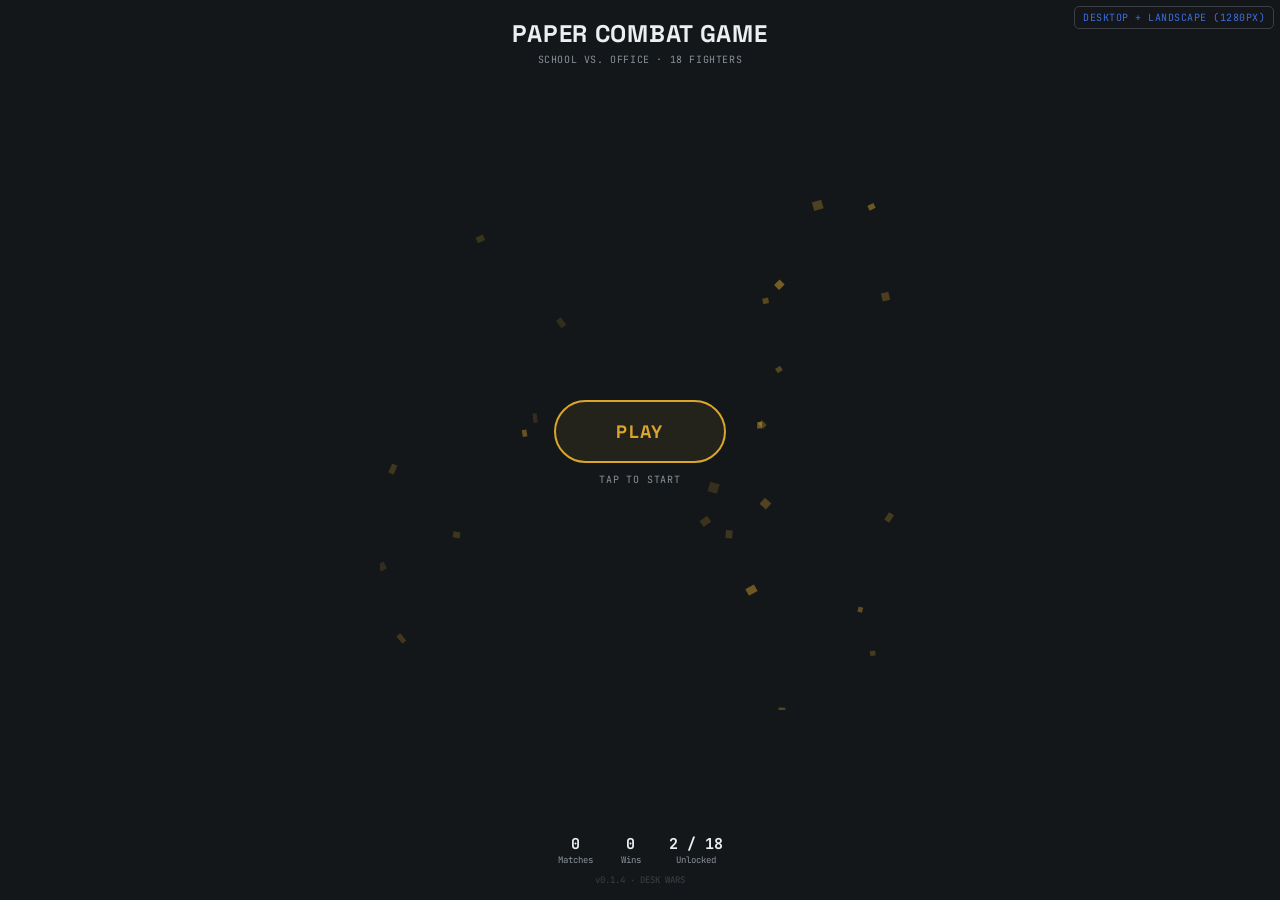
<file: index.html>
<!DOCTYPE html>
<html lang="en">
<head>
<meta charset="UTF-8">
<meta name="viewport" content="width=device-width, initial-scale=1, maximum-scale=1, user-scalable=no, viewport-fit=cover">
<title>Paper Combat Game</title>
<meta name="description" content="Paper Combat Game — a paper puppet fighting/platforming game. School vs. Office, 18 fighters.">
<meta name="theme-color" content="#14171A">
<link rel="preconnect" href="https://fonts.googleapis.com">
<link rel="preconnect" href="https://fonts.gstatic.com" crossorigin>
<link href="https://fonts.googleapis.com/css2?family=Space+Grotesk:wght@400;500;700&family=JetBrains+Mono:wght@400;500;700&display=swap" rel="stylesheet">
<link rel="stylesheet" href="app.css">
</head>
<body>

<div class="app">

  <!-- Dev/QA aid: shows which CSS breakpoint is currently matching, so a
       media query written for one screen but missed on another (the
       recurring bug pattern in this project) is visible at a glance on
       every screen without having to open devtools. -->
  <div class="mode-badge" id="mode-badge"></div>

  <!-- ============ SCREEN 1: TITLE ============ -->
  <section class="screen active" id="screen-title">
    <canvas id="particle-canvas"></canvas>

    <div class="title-top">
      <h1>PAPER COMBAT GAME</h1>
      <div class="tagline">School vs. Office &middot; 18 Fighters</div>
    </div>

    <div class="title-center">
      <button id="play-btn">Play</button>
      <div id="play-sub">Tap to Start</div>
    </div>

    <div class="title-footer">
      <div class="footer-stats">
        <div class="stat"><b id="stat-matches-title">0</b>Matches</div>
        <div class="stat"><b id="stat-wins-title">0</b>Wins</div>
        <div class="stat"><b>2 / 18</b>Unlocked</div>
      </div>
      <div class="footer-version" id="version-tag" role="button" tabindex="0">v0.1.0-prototype &middot; DESK WARS</div>
    </div>
  </section>

  <!-- ============ SCREEN 2: CHARACTER SELECT ============ -->
  <section class="screen" id="screen-select">
    <div class="cs-header">
      <h2>Select Fighters</h2>
      <button class="back-btn" data-goto="screen-title">Back</button>
    </div>

    <div class="tier-tabs">
      <button class="tier-tab active" data-tier="school">School</button>
      <button class="tier-tab" data-tier="office">Office</button>
    </div>

    <div class="roster-wrap">
      <div class="roster-grid" id="roster-grid"></div>
    </div>

    <div class="select-footer">
      <div class="select-hint" id="select-hint">Selecting for Player 1</div>
      <div class="slots">
        <div class="slot p1 active-slot" id="slot-p1">
          <div class="slot-label">PLAYER 1</div>
          <div class="slot-fighter">&mdash;</div>
          <div class="slot-sub">&nbsp;</div>
        </div>
        <div class="slot p2" id="slot-p2">
          <div class="slot-label">PLAYER 2</div>
          <div class="slot-fighter">&mdash;</div>
          <div class="slot-sub">&nbsp;</div>
          <button class="cpu-toggle active" id="cpu-toggle">CPU: ON</button>
        </div>
      </div>
      <div class="mode-btns">
        <button id="platform-mode-btn" disabled>Platform View</button>
        <button id="battle-mode-btn" disabled>Battle</button>
      </div>
    </div>
  </section>

  <!-- ============ SCREEN 3: BATTLE ============ -->
  <section class="screen" id="screen-battle">
    <div class="battle-main">
      <div class="battle-hud">
        <div class="hp-block p1">
          <div class="hp-name" id="hud-p1-name">P1</div>
          <div class="hp-bar-track"><div class="hp-bar-fill" id="hud-p1-bar"></div></div>
          <div class="hp-cond" id="hud-p1-cond">Pristine</div>
        </div>
        <div class="round-timer" id="round-timer">60</div>
        <div class="hp-block p2">
          <div class="hp-name" id="hud-p2-name">P2 (CPU)</div>
          <div class="hp-bar-track"><div class="hp-bar-fill" id="hud-p2-bar"></div></div>
          <div class="hp-cond" id="hud-p2-cond">Pristine</div>
        </div>
      </div>

      <div id="battle-arena">
        <div id="battle-callout">Idle</div>
        <div id="battle-ground"></div>
        <div class="b-fighter p1" id="b-fighter-p1"></div>
        <div class="b-fighter p2" id="b-fighter-p2"></div>
        <div id="kb-hint">Keyboard: Arrows move &middot; D attack &middot; A defend &middot; S move-action &middot; W special</div>
      </div>
    </div>

    <div class="battle-controls">
      <div class="pad" id="b-dpad">
        <div class="empty"></div><button data-dir="up">&uarr;</button><div class="empty"></div>
        <button data-dir="left">&larr;</button><div class="empty"></div><button data-dir="right">&rarr;</button>
        <div class="empty"></div><button data-dir="down">&darr;</button><div class="empty"></div>
      </div>
      <button class="exit-battle" data-goto="screen-select">Exit</button>
      <div class="diamond">
        <button class="diamond-btn pos-top color-special" id="b-special" data-action="special"></button>
        <button class="diamond-btn pos-left color-defend" id="b-defend" data-action="defend"></button>
        <button class="diamond-btn pos-right color-attack" id="b-attack" data-action="attack"></button>
        <button class="diamond-btn pos-bottom color-movement" id="b-movement" data-action="movement"></button>
      </div>
    </div>
  </section>

  <!-- ============ SCREEN 4: PLATFORM VIEW (Player 1 solo) ============ -->
  <section class="screen" id="screen-platform">
    <div class="cs-header">
      <h2>Platform View &mdash; <span id="pf-fighter-name">&mdash;</span></h2>
      <button class="back-btn" data-goto="screen-select">Back</button>
    </div>

    <div class="battle-main">
      <div id="pf-arena">
        <div id="pf-callout">Idle</div>
        <div id="pf-dir-label">dir: neutral &middot; ground</div>
        <div id="pf-anim-state">anim: idle</div>
        <div id="pf-ground"></div>
        <div id="pf-landmarks"></div>
        <div id="pf-fighter"></div>
        <div id="pf-kb-hint">Keyboard: Arrows move &middot; D attack &middot; A defend &middot; S move-action &middot; W special</div>
      </div>
    </div>

    <div class="battle-controls">
      <div class="pad" id="pf-dpad">
        <div class="empty"></div><button data-dir="up">&uarr;</button><div class="empty"></div>
        <button data-dir="left">&larr;</button><div class="empty"></div><button data-dir="right">&rarr;</button>
        <div class="empty"></div><button data-dir="down">&darr;</button><div class="empty"></div>
      </div>
      <button class="exit-battle" data-goto="screen-select">Exit</button>
      <div class="diamond">
        <button class="diamond-btn pos-top color-special" id="pf-special" data-action="special"></button>
        <button class="diamond-btn pos-left color-defend" id="pf-defend" data-action="defend"></button>
        <button class="diamond-btn pos-right color-attack" id="pf-attack" data-action="attack"></button>
        <button class="diamond-btn pos-bottom color-movement" id="pf-movement" data-action="movement"></button>
      </div>
    </div>
  </section>

  <!-- ============ VERSION HISTORY MODAL ============ -->
  <div class="modal-overlay" id="version-modal">
    <div class="modal-box">
      <div class="modal-header">
        <h3>Version History</h3>
        <button class="modal-close" id="version-modal-close" aria-label="Close">&times;</button>
      </div>
      <div class="modal-body" id="version-modal-body"></div>
    </div>
  </div>

</div>

<script src="app.js"></script>
</body>
</html>
</file>
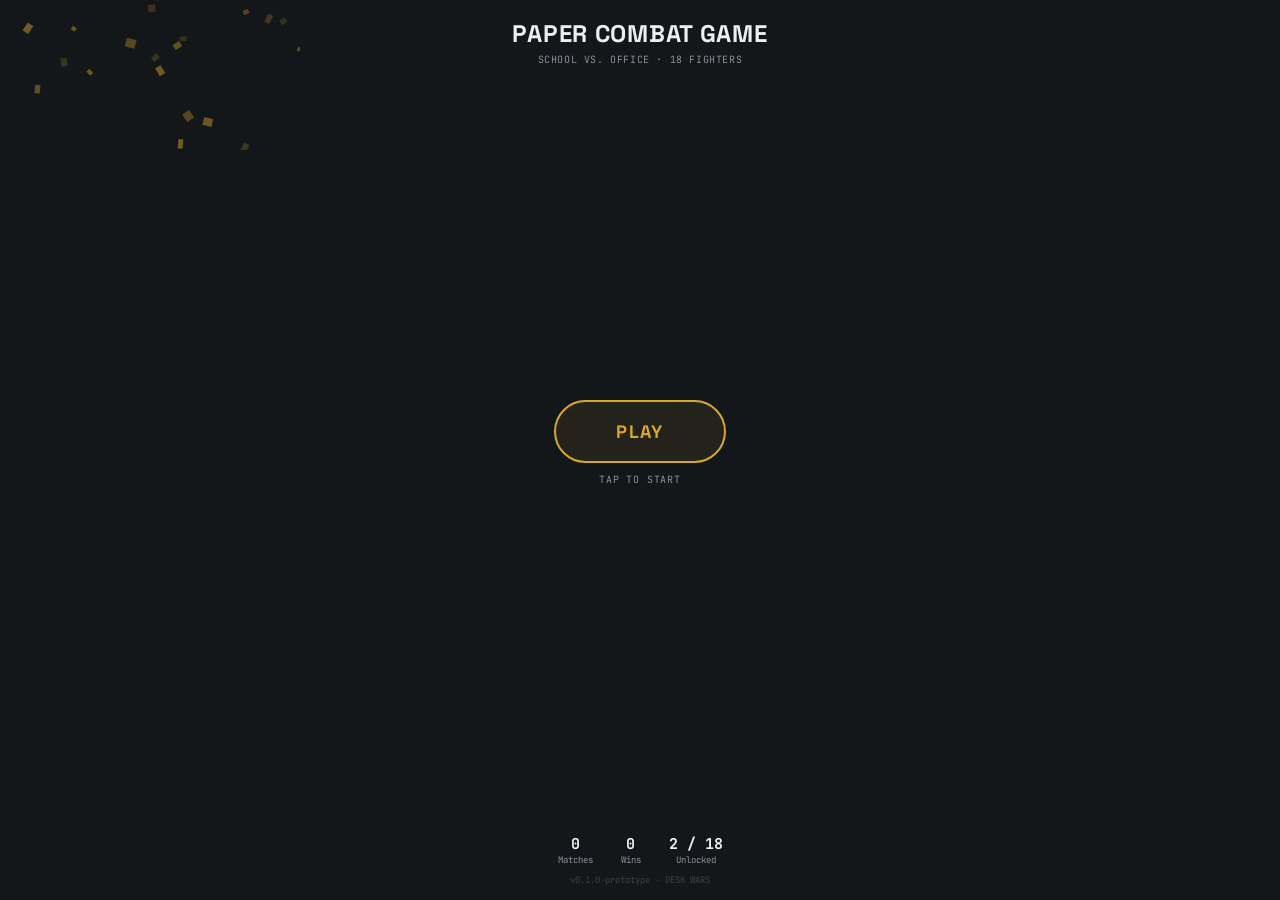
<file: paper-combat-game/index.html>
<!DOCTYPE html>
<html lang="en">
<head>
<meta charset="UTF-8">
<meta name="viewport" content="width=device-width, initial-scale=1, maximum-scale=1, user-scalable=no, viewport-fit=cover">
<title>Paper Combat Game</title>
<meta name="description" content="Paper Combat Game — a paper puppet fighting/platforming game. School vs. Office, 18 fighters.">
<meta name="theme-color" content="#14171A">
<link rel="preconnect" href="https://fonts.googleapis.com">
<link rel="preconnect" href="https://fonts.gstatic.com" crossorigin>
<link href="https://fonts.googleapis.com/css2?family=Space+Grotesk:wght@400;500;700&family=JetBrains+Mono:wght@400;500;700&display=swap" rel="stylesheet">
<link rel="stylesheet" href="app.css">
</head>
<body>

<div class="app">

  <!-- ============ SCREEN 1: TITLE ============ -->
  <section class="screen active" id="screen-title">
    <canvas id="particle-canvas"></canvas>

    <div class="title-top">
      <h1>PAPER COMBAT GAME</h1>
      <div class="tagline">School vs. Office &middot; 18 Fighters</div>
    </div>

    <div class="title-center">
      <button id="play-btn">Play</button>
      <div id="play-sub">Tap to Start</div>
    </div>

    <div class="title-footer">
      <div class="footer-stats">
        <div class="stat"><b id="stat-matches-title">0</b>Matches</div>
        <div class="stat"><b id="stat-wins-title">0</b>Wins</div>
        <div class="stat"><b>2 / 18</b>Unlocked</div>
      </div>
      <div class="footer-version">v0.1.0-prototype &middot; DESK WARS</div>
    </div>
  </section>

  <!-- ============ SCREEN 2: CHARACTER SELECT ============ -->
  <section class="screen" id="screen-select">
    <div class="cs-header">
      <h2>Select Fighters</h2>
      <button class="back-btn" data-goto="screen-title">Back</button>
    </div>

    <div class="tier-tabs">
      <button class="tier-tab active" data-tier="school">School</button>
      <button class="tier-tab" data-tier="office">Office</button>
    </div>

    <div class="roster-wrap">
      <div class="roster-grid" id="roster-grid"></div>
    </div>

    <div class="select-footer">
      <div class="select-hint" id="select-hint">Selecting for Player 1</div>
      <div class="slots">
        <div class="slot p1 active-slot" id="slot-p1">
          <div class="slot-label">PLAYER 1</div>
          <div class="slot-fighter">&mdash;</div>
          <div class="slot-sub">&nbsp;</div>
        </div>
        <div class="slot p2" id="slot-p2">
          <div class="slot-label">PLAYER 2</div>
          <div class="slot-fighter">&mdash;</div>
          <div class="slot-sub">&nbsp;</div>
          <button class="cpu-toggle active" id="cpu-toggle">CPU: ON</button>
        </div>
      </div>
      <div class="mode-btns">
        <button id="platform-mode-btn" disabled>Platform View</button>
        <button id="battle-mode-btn" disabled>Battle</button>
      </div>
    </div>
  </section>

  <!-- ============ SCREEN 3: BATTLE ============ -->
  <section class="screen" id="screen-battle">
    <div class="battle-main">
      <div class="battle-hud">
        <div class="hp-block p1">
          <div class="hp-name" id="hud-p1-name">P1</div>
          <div class="hp-bar-track"><div class="hp-bar-fill" id="hud-p1-bar"></div></div>
          <div class="hp-cond" id="hud-p1-cond">Pristine</div>
        </div>
        <div class="round-timer" id="round-timer">60</div>
        <div class="hp-block p2">
          <div class="hp-name" id="hud-p2-name">P2 (CPU)</div>
          <div class="hp-bar-track"><div class="hp-bar-fill" id="hud-p2-bar"></div></div>
          <div class="hp-cond" id="hud-p2-cond">Pristine</div>
        </div>
      </div>

      <div id="battle-arena">
        <div id="battle-callout">Idle</div>
        <div id="battle-ground"></div>
        <div class="b-fighter p1" id="b-fighter-p1"></div>
        <div class="b-fighter p2" id="b-fighter-p2"></div>
        <div id="kb-hint">Keyboard: Arrows move &middot; D attack &middot; A defend &middot; S move-action &middot; W special</div>
      </div>
    </div>

    <div class="battle-controls">
      <div class="pad" id="b-dpad">
        <div class="empty"></div><button data-dir="up">&uarr;</button><div class="empty"></div>
        <button data-dir="left">&larr;</button><div class="empty"></div><button data-dir="right">&rarr;</button>
        <div class="empty"></div><button data-dir="down">&darr;</button><div class="empty"></div>
      </div>
      <button class="exit-battle" data-goto="screen-select">Exit</button>
      <div class="diamond">
        <button class="diamond-btn pos-top color-special" id="b-special" data-action="special"></button>
        <button class="diamond-btn pos-left color-defend" id="b-defend" data-action="defend"></button>
        <button class="diamond-btn pos-right color-attack" id="b-attack" data-action="attack"></button>
        <button class="diamond-btn pos-bottom color-movement" id="b-movement" data-action="movement"></button>
      </div>
    </div>
  </section>

  <!-- ============ SCREEN 4: PLATFORM VIEW (Player 1 solo) ============ -->
  <section class="screen" id="screen-platform">
    <div class="cs-header">
      <h2>Platform View &mdash; <span id="pf-fighter-name">&mdash;</span></h2>
      <button class="back-btn" data-goto="screen-select">Back</button>
    </div>

    <div class="battle-main">
      <div id="pf-arena">
        <div id="pf-callout">Idle</div>
        <div id="pf-dir-label">dir: neutral &middot; ground</div>
        <div id="pf-anim-state">anim: idle</div>
        <div id="pf-ground"></div>
        <div id="pf-landmarks"></div>
        <div id="pf-fighter"></div>
        <div id="pf-kb-hint">Keyboard: Arrows move &middot; D attack &middot; A defend &middot; S move-action &middot; W special</div>
      </div>
    </div>

    <div class="battle-controls">
      <div class="pad" id="pf-dpad">
        <div class="empty"></div><button data-dir="up">&uarr;</button><div class="empty"></div>
        <button data-dir="left">&larr;</button><div class="empty"></div><button data-dir="right">&rarr;</button>
        <div class="empty"></div><button data-dir="down">&darr;</button><div class="empty"></div>
      </div>
      <button class="exit-battle" data-goto="screen-select">Exit</button>
      <div class="diamond">
        <button class="diamond-btn pos-top color-special" id="pf-special" data-action="special"></button>
        <button class="diamond-btn pos-left color-defend" id="pf-defend" data-action="defend"></button>
        <button class="diamond-btn pos-right color-attack" id="pf-attack" data-action="attack"></button>
        <button class="diamond-btn pos-bottom color-movement" id="pf-movement" data-action="movement"></button>
      </div>
    </div>
  </section>

</div>

<script src="app.js"></script>
</body>
</html>
</file>
<file: app.css>
:root {
    --bg: #14171A;
    --panel: #1C2024;
    --panel-2: #22262B;
    --border: #2A2F34;
    --border-strong: #3A4046;
    --text: #ECEEF0;
    --text-dim: #8A9199;
    --rush: #D9A62B;
    --bruiser: #E0653A;
    --zoner: #3B6FE0;
    --atk: #D9463C;
    --def: #3B6FE0;
    --mov: #D9A62B;
    --spc: #33B76A;
    --safe-t: env(safe-area-inset-top, 0px);
    --safe-b: env(safe-area-inset-bottom, 0px);
    --safe-l: env(safe-area-inset-left, 0px);
    --safe-r: env(safe-area-inset-right, 0px);
  }
  * { box-sizing: border-box; -webkit-tap-highlight-color: transparent; }
  html, body {
    margin: 0; padding: 0; height: 100%;
    background: var(--bg); color: var(--text);
    font-family: 'Space Grotesk', system-ui, sans-serif;
    overscroll-behavior: none; touch-action: manipulation;
  }
  button {
    font-family: inherit; background: var(--panel-2); color: var(--text);
    border: 1px solid var(--border); cursor: pointer; user-select: none;
  }
  button:active { background: var(--border); }

  .app {
    position: relative; width: 100%;
    height: 100vh;                 /* fallback for tools/browsers without reliable dvh */
    height: calc(var(--vh, 1vh) * 100); /* JS-measured, most reliable cross-context */
    overflow: hidden;
  }
  .screen {
    position: absolute; inset: 0;
    display: none;
    flex-direction: column;
    padding: calc(var(--safe-t) + 14px) calc(var(--safe-r) + 14px) calc(var(--safe-b) + 14px) calc(var(--safe-l) + 14px);
  }
  .screen.active { display: flex; }

  /* ================= Dev aid: layout-mode badge ================= */
  /* Reads which CSS breakpoint below is currently matching (see app.js
     updateModeBadge()) so a missing rule on one screen is obvious without
     opening devtools. Sits above every screen, including modals. */
  .mode-badge {
    position: fixed;
    top: calc(var(--safe-t) + 6px);
    right: calc(var(--safe-r) + 6px);
    z-index: 80;
    pointer-events: none;
    font-family: 'JetBrains Mono', monospace;
    font-size: 8px;
    letter-spacing: 0.05em;
    text-transform: uppercase;
    color: var(--zoner);
    background: rgba(20,23,26,0.75);
    border: 1px solid var(--border-strong);
    border-radius: 5px;
    padding: 3px 6px;
  }

  /* ================= Screen 1: Title ================= */
  #screen-title { padding: 0; }
  #particle-canvas {
    position: absolute; z-index: 0;
    top: 50%; left: 50%;
    width: min(80vmin, 520px);
    height: min(80vmin, 520px);
    transform: translate(-50%, -50%);
  }

  .title-top {
    position: relative; z-index: 2; flex: 0 0 auto;
    padding: calc(var(--safe-t) + 18px) 16px 0;
    text-align: center;
  }
  .title-top h1 {
    margin: 0 0 4px;
    font-size: clamp(18px, 5vw, 24px); font-weight: 700; letter-spacing: 0.03em;
  }
  .title-top .tagline {
    font-family: 'JetBrains Mono', monospace; font-size: 10px; color: var(--text-dim);
    letter-spacing: 0.06em; text-transform: uppercase;
  }

  .title-center {
    position: relative; z-index: 2;
    flex: 1;
    display: flex; flex-direction: column; align-items: center; justify-content: center;
    gap: 10px;
    min-height: 0;
  }
  #play-btn {
    padding: clamp(14px, 4vw, 18px) clamp(40px, 12vw, 60px);
    font-size: clamp(15px, 3.5vw, 18px); font-weight: 700;
    letter-spacing: 0.08em; border-radius: 34px; border: 2px solid var(--rush);
    color: var(--rush); background: rgba(217,166,43,0.08);
    text-transform: uppercase;
  }
  #play-btn:active { background: var(--rush); color: #14171A; }
  #play-sub { font-family: 'JetBrains Mono', monospace; font-size: 10px; color: var(--text-dim); letter-spacing: 0.08em; text-transform: uppercase; }

  .title-footer {
    position: relative; z-index: 2; flex: 0 0 auto;
    padding: 14px calc(var(--safe-r) + 16px) calc(var(--safe-b) + 14px) calc(var(--safe-l) + 16px);
    background: linear-gradient(180deg, transparent, rgba(20,23,26,0.85) 40%, var(--bg) 100%);
  }
  .footer-stats {
    display: flex; justify-content: center; gap: 28px; margin-bottom: 8px;
  }
  .footer-stats .stat { text-align: center; font-family: 'JetBrains Mono', monospace; font-size: 9px; color: var(--text-dim); }
  .footer-stats .stat b { display: block; color: var(--text); font-size: 15px; font-weight: 700; }
  .footer-nav { display: flex; justify-content: center; gap: 10px; }
  .footer-nav button { font-size: 10px; padding: 6px 14px; border-radius: 14px; letter-spacing: 0.04em; }
  .footer-version { text-align: center; font-family: 'JetBrains Mono', monospace; font-size: 9px; color: var(--border-strong); margin-top: 8px; cursor: pointer; }
  .footer-version:active { color: var(--text-dim); }

  /* ================= Screen 2: Character Select ================= */
  #screen-select { padding-top: calc(var(--safe-t) + 12px); }
  .cs-header { display: flex; align-items: center; justify-content: space-between; margin-bottom: 8px; flex: 0 0 auto; }
  .cs-header h2 { font-size: 15px; margin: 0; letter-spacing: 0.03em; }
  .back-btn { font-size: 11px; padding: 6px 12px; border-radius: 6px; }
  .tier-tabs { display: flex; gap: 6px; margin-bottom: 10px; flex: 0 0 auto; }
  .tier-tab { flex: 1; padding: 8px 0; font-size: 12px; font-weight: 500; border-radius: 8px; max-width: 200px; margin: 0 auto; }
  .tier-tabs { justify-content: center; }
  .tier-tab.active { border-color: var(--text); color: var(--text); background: var(--border); }

  .roster-wrap {
    flex: 1;
    display: flex;
    align-items: center;
    justify-content: center;
    min-height: 0;
  }
  .roster-grid {
    display: grid;
    grid-template-columns: repeat(3, minmax(72px, 100px));
    gap: 10px;
    justify-content: center;
  }
  .fighter-card {
    border-radius: 10px;
    border: 2px solid var(--border);
    background: var(--panel);
    padding: 12px 6px 10px;
    display: flex; flex-direction: column; align-items: center; justify-content: center; gap: 6px;
    text-align: center;
  }
  .fighter-card.selected-p1 { border-color: var(--rush); box-shadow: 0 0 0 1px var(--rush) inset; }
  .fighter-card.selected-p2 { border-color: var(--atk); box-shadow: 0 0 0 1px var(--atk) inset; }
  .fighter-card.selected-both { border-image: linear-gradient(90deg, var(--rush), var(--atk)) 1; }
  .fighter-card .swatch { width: 32px; height: 32px; border-radius: 8px; margin: 0 auto; }
  .fighter-card .fname { font-size: 11px; font-weight: 700; line-height: 1.2; }
  .fighter-card .ftype { font-family: 'JetBrains Mono', monospace; font-size: 8px; color: var(--text-dim); letter-spacing: 0.03em; }

  .select-footer { flex: 0 0 auto; padding-top: 10px; }
  .slots { display: flex; gap: 10px; margin-bottom: 10px; }
  .slot { flex: 1; border: 2px solid var(--border); border-radius: 10px; padding: 10px; background: var(--panel); text-align: center; cursor: pointer; }
  .slot.active-slot { border-color: var(--text); }
  .slot.p1 { border-top: 3px solid var(--rush); }
  .slot.p2 { border-top: 3px solid var(--atk); }
  .slot .slot-label { font-family: 'JetBrains Mono', monospace; font-size: 9px; color: var(--text-dim); letter-spacing: 0.06em; margin-bottom: 6px; }
  .slot .slot-fighter { font-size: 13px; font-weight: 700; min-height: 18px; }
  .slot .slot-sub { font-family: 'JetBrains Mono', monospace; font-size: 9px; color: var(--text-dim); margin-top: 2px; }
  .cpu-toggle { margin-top: 8px; font-size: 10px; padding: 5px 10px; border-radius: 10px; }
  .cpu-toggle.active { border-color: var(--zoner); color: var(--zoner); }

  #fight-btn {
    width: 100%;
    padding: 13px; border-radius: 10px; font-size: 14px;
    font-weight: 700; letter-spacing: 0.06em; text-transform: uppercase;
    border-color: var(--atk); color: var(--atk); background: rgba(217,70,60,0.08);
  }
  #fight-btn:disabled { opacity: 0.35; }
  #fight-btn:not(:disabled):active { background: var(--atk); color: #14171A; }
  .mode-btns { display: flex; gap: 8px; }
  .mode-btns button {
    flex: 1; padding: 13px; border-radius: 10px; font-size: 13px;
    font-weight: 700; letter-spacing: 0.05em; text-transform: uppercase;
  }
  #battle-mode-btn { border-color: var(--atk); color: var(--atk); background: rgba(217,70,60,0.08); }
  #battle-mode-btn:not(:disabled):active { background: var(--atk); color: #14171A; }
  #platform-mode-btn { border-color: var(--zoner); color: var(--zoner); background: rgba(59,111,224,0.08); }
  #platform-mode-btn:not(:disabled):active { background: var(--zoner); color: #14171A; }
  .mode-btns button:disabled { opacity: 0.35; }
  .select-hint { text-align: center; font-family: 'JetBrains Mono', monospace; font-size: 9px; color: var(--text-dim); margin-bottom: 8px; }

  /* ================= Screen 3: Battle ================= */
  #screen-battle { padding-left: 10px; padding-right: 10px; }
  .battle-main { display: flex; flex-direction: column; flex: 1; min-height: 0; min-width: 0; }
  .battle-hud { display: flex; align-items: flex-start; gap: 8px; margin-bottom: 8px; flex: 0 0 auto; }
  .hp-block { flex: 1; }
  .hp-block.p2 { text-align: right; }
  .hp-name { font-size: 11px; font-weight: 700; }
  .hp-bar-track { height: 10px; background: var(--panel); border: 1px solid var(--border); border-radius: 5px; overflow: hidden; margin-top: 3px; }
  .hp-bar-fill { height: 100%; width: 100%; background: linear-gradient(90deg, #33B76A, #D9A62B); }
  .hp-block.p2 .hp-bar-fill { background: linear-gradient(90deg, #D9463C, #D9A62B); margin-left: auto; }
  .hp-cond { font-family: 'JetBrains Mono', monospace; font-size: 8px; color: var(--text-dim); margin-top: 2px; text-transform: uppercase; }
  .round-timer { font-family: 'JetBrains Mono', monospace; font-size: 18px; font-weight: 700; width: 46px; text-align: center; flex: 0 0 auto; padding-top: 2px; }

  #battle-arena, #pf-arena {
    position: relative; border-radius: 10px; border: 1px solid var(--border);
    overflow: hidden; background: var(--panel); min-height: 0;
    background-image: linear-gradient(var(--border) 1px, transparent 1px), linear-gradient(90deg, var(--border) 1px, transparent 1px);
    background-size: 20px 20px; background-position: center;
    /* Perfect 1:1 square: app.js measures the real available box and sets
       an explicit pixel width + height (sizeArenaSquare()). This element
       must NOT use flex:1/flex-grow here — flex-grow's shorthand sets
       flex-basis:0%, which makes the browser compute this item's main-axis
       size (height, inside .battle-main's column) purely from growth and
       ignore any explicit height entirely, no matter what JS sets. With
       flex:0 0 auto instead, an explicit height is respected. align-self
       keeps the (explicit) width from being stretched to the column's
       full width; aspect-ratio is just a harmless pre-JS fallback. */
    flex: 0 0 auto;
    aspect-ratio: 1 / 1;
    align-self: center;
    max-width: 100%;
  }
  #battle-ground { position: absolute; left: 0; right: 0; bottom: 12%; height: 2px; background: repeating-linear-gradient(90deg, var(--border-strong) 0, var(--border-strong) 8px, transparent 8px, transparent 16px); }
  #pf-ground { position: absolute; left: 0; right: 0; bottom: 33.333%; height: 2px; background: repeating-linear-gradient(90deg, var(--border-strong) 0, var(--border-strong) 8px, transparent 8px, transparent 16px); }
  .b-fighter { position: absolute; width: 13%; aspect-ratio: 3/4; border-radius: 6px; bottom: 12%; }
  .b-fighter.p1 { left: 22%; background: var(--rush); }
  .b-fighter.p2 { right: 22%; background: var(--atk); }
  #battle-callout, #pf-callout { position: absolute; top: 8px; left: 0; right: 0; text-align: center; font-family: 'JetBrains Mono', monospace; font-size: 10px; color: var(--text-dim); letter-spacing: 0.05em; z-index: 3; }
  #pf-dir-label { position: absolute; top: 26px; left: 0; right: 0; text-align: center; font-family: 'JetBrains Mono', monospace; font-size: 9px; color: #565D64; letter-spacing: 0.06em; text-transform: uppercase; z-index: 3; }
  #pf-anim-state { position: absolute; top: 42px; left: 0; right: 0; text-align: center; font-family: 'JetBrains Mono', monospace; font-size: 9px; color: var(--zoner); letter-spacing: 0.04em; z-index: 3; }
  #pf-landmarks { position: absolute; inset: 0; overflow: hidden; z-index: 1; pointer-events: none; }
  .pf-marker { position: absolute; bottom: 33.333%; width: 2px; height: 34px; background: var(--border-strong); }
  .pf-marker.secret { background: var(--zoner); width: 3px; }
  .pf-marker-label { position: absolute; bottom: calc(33.333% + 38px); font-family: 'JetBrains Mono', monospace; font-size: 8px; color: var(--text-dim); transform: translateX(-50%); white-space: nowrap; }
  .pf-marker.secret + .pf-marker-label { color: var(--zoner); }
  #kb-hint, #pf-kb-hint { position: absolute; bottom: 8px; left: 0; right: 0; text-align: center; font-family: 'JetBrains Mono', monospace; font-size: 8px; color: var(--border-strong); letter-spacing: 0.03em; }
  #pf-fighter { position: absolute; width: 13%; aspect-ratio: 3/4; border-radius: 6px; }

  .battle-controls { display: flex; align-items: center; justify-content: space-between; margin-top: 10px; flex: 0 0 auto; }
  .pad { display: grid; grid-template-columns: repeat(3, 32px); grid-template-rows: repeat(3, 32px); gap: 3px; }
  .pad button { border-radius: 7px; font-size: 13px; display: flex; align-items: center; justify-content: center; min-height: 32px; }
  .pad .empty { visibility: hidden; }
  .pad button[data-held="true"] { border-color: var(--text); color: var(--text); background: var(--border); }
  .diamond { position: relative; width: 128px; height: 128px; flex: 0 0 auto; }
  .diamond-btn { position: absolute; width: 44px; height: 44px; border: none; border-radius: 50%; display: flex; align-items: center; justify-content: center; box-shadow: 0 2px 0 rgba(0,0,0,0.25) inset, 0 3px 6px rgba(0,0,0,0.35); }
  .diamond-btn[data-pressed="true"] { filter: brightness(1.2); }
  .diamond-btn.pos-top    { top: 0; left: 50%; transform: translateX(-50%); }
  .diamond-btn.pos-bottom { bottom: 0; left: 50%; transform: translateX(-50%); }
  .diamond-btn.pos-left   { left: 0; top: 50%; transform: translateY(-50%); }
  .diamond-btn.pos-right  { right: 0; top: 50%; transform: translateY(-50%); }
  .diamond-btn.color-special  { background: var(--spc); }
  .diamond-btn.color-movement { background: var(--mov); }
  .diamond-btn.color-defend   { background: var(--def); }
  .diamond-btn.color-attack   { background: var(--atk); }
  .exit-battle { font-size: 9px; padding: 5px 10px; border-radius: 10px; align-self: center; }

  /* ================= Screen 4: Stats/Options ================= */
  .opt-section { margin-bottom: 18px; }
  .opt-section h3 { font-size: 12px; color: var(--text-dim); text-transform: uppercase; letter-spacing: 0.06em; margin: 0 0 10px; }
  .stat-grid { display: grid; grid-template-columns: repeat(3, 1fr); gap: 8px; }
  .stat-card { background: var(--panel); border: 1px solid var(--border); border-radius: 8px; padding: 10px; text-align: center; }
  .stat-card b { display: block; font-size: 18px; }
  .stat-card span { font-family: 'JetBrains Mono', monospace; font-size: 9px; color: var(--text-dim); }
  .opt-row { display: flex; align-items: center; justify-content: space-between; padding: 10px 0; border-bottom: 1px solid var(--border); }
  .opt-row:last-child { border-bottom: none; }
  .opt-toggle { padding: 6px 12px; border-radius: 12px; font-size: 11px; }
  .opt-toggle.on { border-color: var(--rush); color: var(--rush); }

  /* ================= Version History Modal ================= */
  .modal-overlay {
    display: none;
    position: fixed; inset: 0; z-index: 90;
    background: rgba(10,12,14,0.72);
    align-items: center; justify-content: center;
    padding: 20px calc(var(--safe-r) + 20px) calc(var(--safe-b) + 20px) calc(var(--safe-l) + 20px);
  }
  .modal-overlay.active { display: flex; }
  .modal-box {
    width: 100%; max-width: 360px; max-height: 78vh;
    background: var(--panel); border: 1px solid var(--border-strong);
    border-radius: 14px; overflow: hidden;
    display: flex; flex-direction: column;
  }
  .modal-header {
    display: flex; align-items: center; justify-content: space-between;
    padding: 14px 16px; border-bottom: 1px solid var(--border);
    flex: 0 0 auto;
  }
  .modal-header h3 { margin: 0; font-size: 14px; letter-spacing: 0.03em; }
  .modal-close {
    background: none; border: none; color: var(--text-dim);
    font-size: 20px; line-height: 1; padding: 2px 8px; border-radius: 6px;
  }
  .modal-close:active { color: var(--text); background: var(--border); }
  .modal-body { padding: 6px 16px 16px; overflow-y: auto; }
  .changelog-entry { padding: 10px 0; border-bottom: 1px solid var(--border); }
  .changelog-entry:last-child { border-bottom: none; }
  .changelog-entry .cl-version {
    font-family: 'JetBrains Mono', monospace; font-size: 11px; font-weight: 700;
    color: var(--rush); letter-spacing: 0.03em;
  }
  .changelog-entry .cl-date {
    font-family: 'JetBrains Mono', monospace; font-size: 9px; color: var(--text-dim);
    margin-left: 6px;
  }
  .changelog-entry ul { margin: 6px 0 0; padding-left: 16px; }
  .changelog-entry li { font-size: 11px; color: var(--text); margin-bottom: 3px; line-height: 1.4; }

  /* ================= Responsive: landscape / wider viewports ================= */
  @media (min-width: 640px) and (orientation: landscape) {
    .roster-grid { grid-template-columns: repeat(3, minmax(90px, 120px)); gap: 14px; }
    .fighter-card .swatch { width: 40px; height: 40px; }
    .fighter-card .fname { font-size: 12px; }

    /* Landscape/desktop layout for Battle + Platform View: a 3-part
       cluster — D-pad, the square arena, action diamond + Exit — centered
       together horizontally in the screen. .battle-controls/.battle-main
       are shared between both screens, so both screen IDs must stay in
       sync here (this exact spot is where a past bug missed
       #screen-platform — see the recurring-bug note at the top of this
       file's history). .battle-controls is unwrapped with
       display:contents so its children (pad/exit/diamond) become direct
       flex items we can reorder independently around .battle-main. */
    #screen-battle, #screen-platform {
      flex-direction: row;
      align-items: stretch;    /* .battle-main stretches full height so its square arena can grow as large as the screen allows */
      justify-content: center; /* centers the pad + arena + diamond cluster horizontally */
      gap: 20px;
      padding-top: calc(var(--safe-t) + 14px);
    }
    .battle-controls { display: contents; }
    .battle-main { order: 0; flex: 0 0 auto; min-width: 0; }
    .pad         { order: -1; align-self: center; flex: 0 0 auto; }
    .diamond     { order: 1;  align-self: center; flex: 0 0 auto; }

    /* Exit is pinned to the screen's own bottom-right corner instead of
       sitting in the pad/arena/diamond row cluster — pulling it out of
       flex flow here means sizeArenaSquare() in app.js has one fewer row
       item to account for when it works out how much width is left for
       the arena. Shared between both screens like everything else in
       this block, so Battle and Platform stay in sync. */
    .exit-battle {
      position: absolute;
      right: calc(var(--safe-r) + 14px);
      bottom: calc(var(--safe-b) + 14px);
      margin: 0;
    }

    /* Platform View's title header (Battle has none) — pinned to the
       top-left corner instead of taking a row slot, its own Back button
       hidden since Exit (now bottom-right) already covers leaving the
       screen. */
    #screen-platform .cs-header {
      position: absolute;
      top: calc(var(--safe-t) + 14px);
      left: calc(var(--safe-l) + 14px);
      margin-bottom: 0;
      z-index: 5;
    }
    #screen-platform .cs-header .back-btn { display: none; }
  }

  @media (max-width: 380px) {
    .diamond { width: 112px; height: 112px; }
    .diamond-btn { width: 38px; height: 38px; }
    .pad { grid-template-columns: repeat(3, 28px); grid-template-rows: repeat(3, 28px); }
    .roster-grid { grid-template-columns: repeat(3, minmax(64px, 84px)); gap: 7px; }
  }

  /* ================= Responsive: desktop / wide viewports ================= */
  /* This app was built mobile-first with no treatment above ~640px other than
     the landscape rule for Battle/Platform above. On an actual desktop
     monitor (900px+), Title and Character Select content was stretching
     edge-to-edge or floating with no width constraint, which read as
     "broken" rather than just "spacious." This caps content to a centered,
     comfortably-readable column instead. */
  @media (min-width: 900px) {
    .title-top, .title-footer {
      max-width: 640px; margin-left: auto; margin-right: auto;
    }

    #screen-select .cs-header,
    #screen-select .tier-tabs,
    #screen-select .select-footer {
      max-width: 640px; width: 100%; margin-left: auto; margin-right: auto;
    }

    .roster-grid { grid-template-columns: repeat(3, minmax(100px, 130px)); gap: 16px; }
    .fighter-card .swatch { width: 44px; height: 44px; }
    .fighter-card .fname { font-size: 13px; }

    /* Give the pad/diamond more visual weight on a big screen */
    .diamond { width: 148px; height: 148px; }
    .diamond-btn { width: 50px; height: 50px; }

    .mode-badge { font-size: 10px; padding: 4px 8px; }
  }
</file>
<file: paper-combat-game/app.css>
:root {
    --bg: #14171A;
    --panel: #1C2024;
    --panel-2: #22262B;
    --border: #2A2F34;
    --border-strong: #3A4046;
    --text: #ECEEF0;
    --text-dim: #8A9199;
    --rush: #D9A62B;
    --bruiser: #E0653A;
    --zoner: #3B6FE0;
    --atk: #D9463C;
    --def: #3B6FE0;
    --mov: #D9A62B;
    --spc: #33B76A;
    --safe-t: env(safe-area-inset-top, 0px);
    --safe-b: env(safe-area-inset-bottom, 0px);
    --safe-l: env(safe-area-inset-left, 0px);
    --safe-r: env(safe-area-inset-right, 0px);
  }
  * { box-sizing: border-box; -webkit-tap-highlight-color: transparent; }
  html, body {
    margin: 0; padding: 0; height: 100%;
    background: var(--bg); color: var(--text);
    font-family: 'Space Grotesk', system-ui, sans-serif;
    overscroll-behavior: none; touch-action: manipulation;
  }
  button {
    font-family: inherit; background: var(--panel-2); color: var(--text);
    border: 1px solid var(--border); cursor: pointer; user-select: none;
  }
  button:active { background: var(--border); }

  .app {
    position: relative; width: 100%;
    height: 100vh;                 /* fallback for tools/browsers without reliable dvh */
    height: calc(var(--vh, 1vh) * 100); /* JS-measured, most reliable cross-context */
    overflow: hidden;
  }
  .screen {
    position: absolute; inset: 0;
    display: none;
    flex-direction: column;
    padding: calc(var(--safe-t) + 14px) calc(var(--safe-r) + 14px) calc(var(--safe-b) + 14px) calc(var(--safe-l) + 14px);
  }
  .screen.active { display: flex; }

  /* ================= Screen 1: Title ================= */
  #screen-title { padding: 0; }
  #particle-canvas { position: absolute; inset: 0; z-index: 0; }

  .title-top {
    position: relative; z-index: 2; flex: 0 0 auto;
    padding: calc(var(--safe-t) + 18px) 16px 0;
    text-align: center;
  }
  .title-top h1 {
    margin: 0 0 4px;
    font-size: clamp(18px, 5vw, 24px); font-weight: 700; letter-spacing: 0.03em;
  }
  .title-top .tagline {
    font-family: 'JetBrains Mono', monospace; font-size: 10px; color: var(--text-dim);
    letter-spacing: 0.06em; text-transform: uppercase;
  }

  .title-center {
    position: relative; z-index: 2;
    flex: 1;
    display: flex; flex-direction: column; align-items: center; justify-content: center;
    gap: 10px;
    min-height: 0;
  }
  #play-btn {
    padding: clamp(14px, 4vw, 18px) clamp(40px, 12vw, 60px);
    font-size: clamp(15px, 3.5vw, 18px); font-weight: 700;
    letter-spacing: 0.08em; border-radius: 34px; border: 2px solid var(--rush);
    color: var(--rush); background: rgba(217,166,43,0.08);
    text-transform: uppercase;
  }
  #play-btn:active { background: var(--rush); color: #14171A; }
  #play-sub { font-family: 'JetBrains Mono', monospace; font-size: 10px; color: var(--text-dim); letter-spacing: 0.08em; text-transform: uppercase; }

  .title-footer {
    position: relative; z-index: 2; flex: 0 0 auto;
    padding: 14px calc(var(--safe-r) + 16px) calc(var(--safe-b) + 14px) calc(var(--safe-l) + 16px);
    background: linear-gradient(180deg, transparent, rgba(20,23,26,0.85) 40%, var(--bg) 100%);
  }
  .footer-stats {
    display: flex; justify-content: center; gap: 28px; margin-bottom: 8px;
  }
  .footer-stats .stat { text-align: center; font-family: 'JetBrains Mono', monospace; font-size: 9px; color: var(--text-dim); }
  .footer-stats .stat b { display: block; color: var(--text); font-size: 15px; font-weight: 700; }
  .footer-nav { display: flex; justify-content: center; gap: 10px; }
  .footer-nav button { font-size: 10px; padding: 6px 14px; border-radius: 14px; letter-spacing: 0.04em; }
  .footer-version { text-align: center; font-family: 'JetBrains Mono', monospace; font-size: 9px; color: var(--border-strong); margin-top: 8px; }

  /* ================= Screen 2: Character Select ================= */
  #screen-select { padding-top: calc(var(--safe-t) + 12px); }
  .cs-header { display: flex; align-items: center; justify-content: space-between; margin-bottom: 8px; flex: 0 0 auto; }
  .cs-header h2 { font-size: 15px; margin: 0; letter-spacing: 0.03em; }
  .back-btn { font-size: 11px; padding: 6px 12px; border-radius: 6px; }
  .tier-tabs { display: flex; gap: 6px; margin-bottom: 10px; flex: 0 0 auto; }
  .tier-tab { flex: 1; padding: 8px 0; font-size: 12px; font-weight: 500; border-radius: 8px; max-width: 200px; margin: 0 auto; }
  .tier-tabs { justify-content: center; }
  .tier-tab.active { border-color: var(--text); color: var(--text); background: var(--border); }

  .roster-wrap {
    flex: 1;
    display: flex;
    align-items: center;
    justify-content: center;
    min-height: 0;
  }
  .roster-grid {
    display: grid;
    grid-template-columns: repeat(3, minmax(72px, 100px));
    gap: 10px;
    justify-content: center;
  }
  .fighter-card {
    border-radius: 10px;
    border: 2px solid var(--border);
    background: var(--panel);
    padding: 12px 6px 10px;
    display: flex; flex-direction: column; align-items: center; justify-content: center; gap: 6px;
    text-align: center;
  }
  .fighter-card.selected-p1 { border-color: var(--rush); box-shadow: 0 0 0 1px var(--rush) inset; }
  .fighter-card.selected-p2 { border-color: var(--atk); box-shadow: 0 0 0 1px var(--atk) inset; }
  .fighter-card.selected-both { border-image: linear-gradient(90deg, var(--rush), var(--atk)) 1; }
  .fighter-card .swatch { width: 32px; height: 32px; border-radius: 8px; margin: 0 auto; }
  .fighter-card .fname { font-size: 11px; font-weight: 700; line-height: 1.2; }
  .fighter-card .ftype { font-family: 'JetBrains Mono', monospace; font-size: 8px; color: var(--text-dim); letter-spacing: 0.03em; }

  .select-footer { flex: 0 0 auto; padding-top: 10px; }
  .slots { display: flex; gap: 10px; margin-bottom: 10px; }
  .slot { flex: 1; border: 2px solid var(--border); border-radius: 10px; padding: 10px; background: var(--panel); text-align: center; cursor: pointer; }
  .slot.active-slot { border-color: var(--text); }
  .slot.p1 { border-top: 3px solid var(--rush); }
  .slot.p2 { border-top: 3px solid var(--atk); }
  .slot .slot-label { font-family: 'JetBrains Mono', monospace; font-size: 9px; color: var(--text-dim); letter-spacing: 0.06em; margin-bottom: 6px; }
  .slot .slot-fighter { font-size: 13px; font-weight: 700; min-height: 18px; }
  .slot .slot-sub { font-family: 'JetBrains Mono', monospace; font-size: 9px; color: var(--text-dim); margin-top: 2px; }
  .cpu-toggle { margin-top: 8px; font-size: 10px; padding: 5px 10px; border-radius: 10px; }
  .cpu-toggle.active { border-color: var(--zoner); color: var(--zoner); }

  #fight-btn {
    width: 100%;
    padding: 13px; border-radius: 10px; font-size: 14px;
    font-weight: 700; letter-spacing: 0.06em; text-transform: uppercase;
    border-color: var(--atk); color: var(--atk); background: rgba(217,70,60,0.08);
  }
  #fight-btn:disabled { opacity: 0.35; }
  #fight-btn:not(:disabled):active { background: var(--atk); color: #14171A; }
  .mode-btns { display: flex; gap: 8px; }
  .mode-btns button {
    flex: 1; padding: 13px; border-radius: 10px; font-size: 13px;
    font-weight: 700; letter-spacing: 0.05em; text-transform: uppercase;
  }
  #battle-mode-btn { border-color: var(--atk); color: var(--atk); background: rgba(217,70,60,0.08); }
  #battle-mode-btn:not(:disabled):active { background: var(--atk); color: #14171A; }
  #platform-mode-btn { border-color: var(--zoner); color: var(--zoner); background: rgba(59,111,224,0.08); }
  #platform-mode-btn:not(:disabled):active { background: var(--zoner); color: #14171A; }
  .mode-btns button:disabled { opacity: 0.35; }
  .select-hint { text-align: center; font-family: 'JetBrains Mono', monospace; font-size: 9px; color: var(--text-dim); margin-bottom: 8px; }

  /* ================= Screen 3: Battle ================= */
  #screen-battle { padding-left: 10px; padding-right: 10px; }
  .battle-main { display: flex; flex-direction: column; flex: 1; min-height: 0; min-width: 0; }
  .battle-hud { display: flex; align-items: flex-start; gap: 8px; margin-bottom: 8px; flex: 0 0 auto; }
  .hp-block { flex: 1; }
  .hp-block.p2 { text-align: right; }
  .hp-name { font-size: 11px; font-weight: 700; }
  .hp-bar-track { height: 10px; background: var(--panel); border: 1px solid var(--border); border-radius: 5px; overflow: hidden; margin-top: 3px; }
  .hp-bar-fill { height: 100%; width: 100%; background: linear-gradient(90deg, #33B76A, #D9A62B); }
  .hp-block.p2 .hp-bar-fill { background: linear-gradient(90deg, #D9463C, #D9A62B); margin-left: auto; }
  .hp-cond { font-family: 'JetBrains Mono', monospace; font-size: 8px; color: var(--text-dim); margin-top: 2px; text-transform: uppercase; }
  .round-timer { font-family: 'JetBrains Mono', monospace; font-size: 18px; font-weight: 700; width: 46px; text-align: center; flex: 0 0 auto; padding-top: 2px; }

  #battle-arena, #pf-arena {
    flex: 1; position: relative; border-radius: 10px; border: 1px solid var(--border);
    overflow: hidden; background: var(--panel); min-height: 0;
    background-image: linear-gradient(var(--border) 1px, transparent 1px), linear-gradient(90deg, var(--border) 1px, transparent 1px);
    background-size: 20px 20px; background-position: center;
  }
  #battle-ground { position: absolute; left: 0; right: 0; bottom: 12%; height: 2px; background: repeating-linear-gradient(90deg, var(--border-strong) 0, var(--border-strong) 8px, transparent 8px, transparent 16px); }
  #pf-ground { position: absolute; left: 0; right: 0; bottom: 33.333%; height: 2px; background: repeating-linear-gradient(90deg, var(--border-strong) 0, var(--border-strong) 8px, transparent 8px, transparent 16px); }
  .b-fighter { position: absolute; width: 13%; aspect-ratio: 3/4; border-radius: 6px; bottom: 12%; }
  .b-fighter.p1 { left: 22%; background: var(--rush); }
  .b-fighter.p2 { right: 22%; background: var(--atk); }
  #battle-callout, #pf-callout { position: absolute; top: 8px; left: 0; right: 0; text-align: center; font-family: 'JetBrains Mono', monospace; font-size: 10px; color: var(--text-dim); letter-spacing: 0.05em; z-index: 3; }
  #pf-dir-label { position: absolute; top: 26px; left: 0; right: 0; text-align: center; font-family: 'JetBrains Mono', monospace; font-size: 9px; color: #565D64; letter-spacing: 0.06em; text-transform: uppercase; z-index: 3; }
  #pf-anim-state { position: absolute; top: 42px; left: 0; right: 0; text-align: center; font-family: 'JetBrains Mono', monospace; font-size: 9px; color: var(--zoner); letter-spacing: 0.04em; z-index: 3; }
  #pf-landmarks { position: absolute; inset: 0; overflow: hidden; z-index: 1; pointer-events: none; }
  .pf-marker { position: absolute; bottom: 33.333%; width: 2px; height: 34px; background: var(--border-strong); }
  .pf-marker.secret { background: var(--zoner); width: 3px; }
  .pf-marker-label { position: absolute; bottom: calc(33.333% + 38px); font-family: 'JetBrains Mono', monospace; font-size: 8px; color: var(--text-dim); transform: translateX(-50%); white-space: nowrap; }
  .pf-marker.secret + .pf-marker-label { color: var(--zoner); }
  #kb-hint, #pf-kb-hint { position: absolute; bottom: 8px; left: 0; right: 0; text-align: center; font-family: 'JetBrains Mono', monospace; font-size: 8px; color: var(--border-strong); letter-spacing: 0.03em; }
  #pf-fighter { position: absolute; width: 13%; aspect-ratio: 3/4; border-radius: 6px; }

  .battle-controls { display: flex; align-items: center; justify-content: space-between; margin-top: 10px; flex: 0 0 auto; }
  .pad { display: grid; grid-template-columns: repeat(3, 32px); grid-template-rows: repeat(3, 32px); gap: 3px; }
  .pad button { border-radius: 7px; font-size: 13px; display: flex; align-items: center; justify-content: center; min-height: 32px; }
  .pad .empty { visibility: hidden; }
  .pad button[data-held="true"] { border-color: var(--text); color: var(--text); background: var(--border); }
  .diamond { position: relative; width: 128px; height: 128px; flex: 0 0 auto; }
  .diamond-btn { position: absolute; width: 44px; height: 44px; border: none; border-radius: 50%; display: flex; align-items: center; justify-content: center; box-shadow: 0 2px 0 rgba(0,0,0,0.25) inset, 0 3px 6px rgba(0,0,0,0.35); }
  .diamond-btn[data-pressed="true"] { filter: brightness(1.2); }
  .diamond-btn.pos-top    { top: 0; left: 50%; transform: translateX(-50%); }
  .diamond-btn.pos-bottom { bottom: 0; left: 50%; transform: translateX(-50%); }
  .diamond-btn.pos-left   { left: 0; top: 50%; transform: translateY(-50%); }
  .diamond-btn.pos-right  { right: 0; top: 50%; transform: translateY(-50%); }
  .diamond-btn.color-special  { background: var(--spc); }
  .diamond-btn.color-movement { background: var(--mov); }
  .diamond-btn.color-defend   { background: var(--def); }
  .diamond-btn.color-attack   { background: var(--atk); }
  .exit-battle { font-size: 9px; padding: 5px 10px; border-radius: 10px; align-self: center; }

  /* ================= Screen 4: Stats/Options ================= */
  .opt-section { margin-bottom: 18px; }
  .opt-section h3 { font-size: 12px; color: var(--text-dim); text-transform: uppercase; letter-spacing: 0.06em; margin: 0 0 10px; }
  .stat-grid { display: grid; grid-template-columns: repeat(3, 1fr); gap: 8px; }
  .stat-card { background: var(--panel); border: 1px solid var(--border); border-radius: 8px; padding: 10px; text-align: center; }
  .stat-card b { display: block; font-size: 18px; }
  .stat-card span { font-family: 'JetBrains Mono', monospace; font-size: 9px; color: var(--text-dim); }
  .opt-row { display: flex; align-items: center; justify-content: space-between; padding: 10px 0; border-bottom: 1px solid var(--border); }
  .opt-row:last-child { border-bottom: none; }
  .opt-toggle { padding: 6px 12px; border-radius: 12px; font-size: 11px; }
  .opt-toggle.on { border-color: var(--rush); color: var(--rush); }

  /* ================= Responsive: landscape / wider viewports ================= */
  @media (min-width: 640px) and (orientation: landscape) {
    .roster-grid { grid-template-columns: repeat(3, minmax(90px, 120px)); gap: 14px; }
    .fighter-card .swatch { width: 40px; height: 40px; }
    .fighter-card .fname { font-size: 12px; }

    #screen-battle { flex-direction: row; gap: 14px; padding-top: calc(var(--safe-t) + 14px); }
    .battle-controls { flex-direction: column; gap: 16px; width: 160px; flex: 0 0 auto; }
    .pad, .diamond { justify-self: center; }
  }

  @media (max-width: 380px) {
    .diamond { width: 112px; height: 112px; }
    .diamond-btn { width: 38px; height: 38px; }
    .pad { grid-template-columns: repeat(3, 28px); grid-template-rows: repeat(3, 28px); }
    .roster-grid { grid-template-columns: repeat(3, minmax(64px, 84px)); gap: 7px; }
  }
</file>
